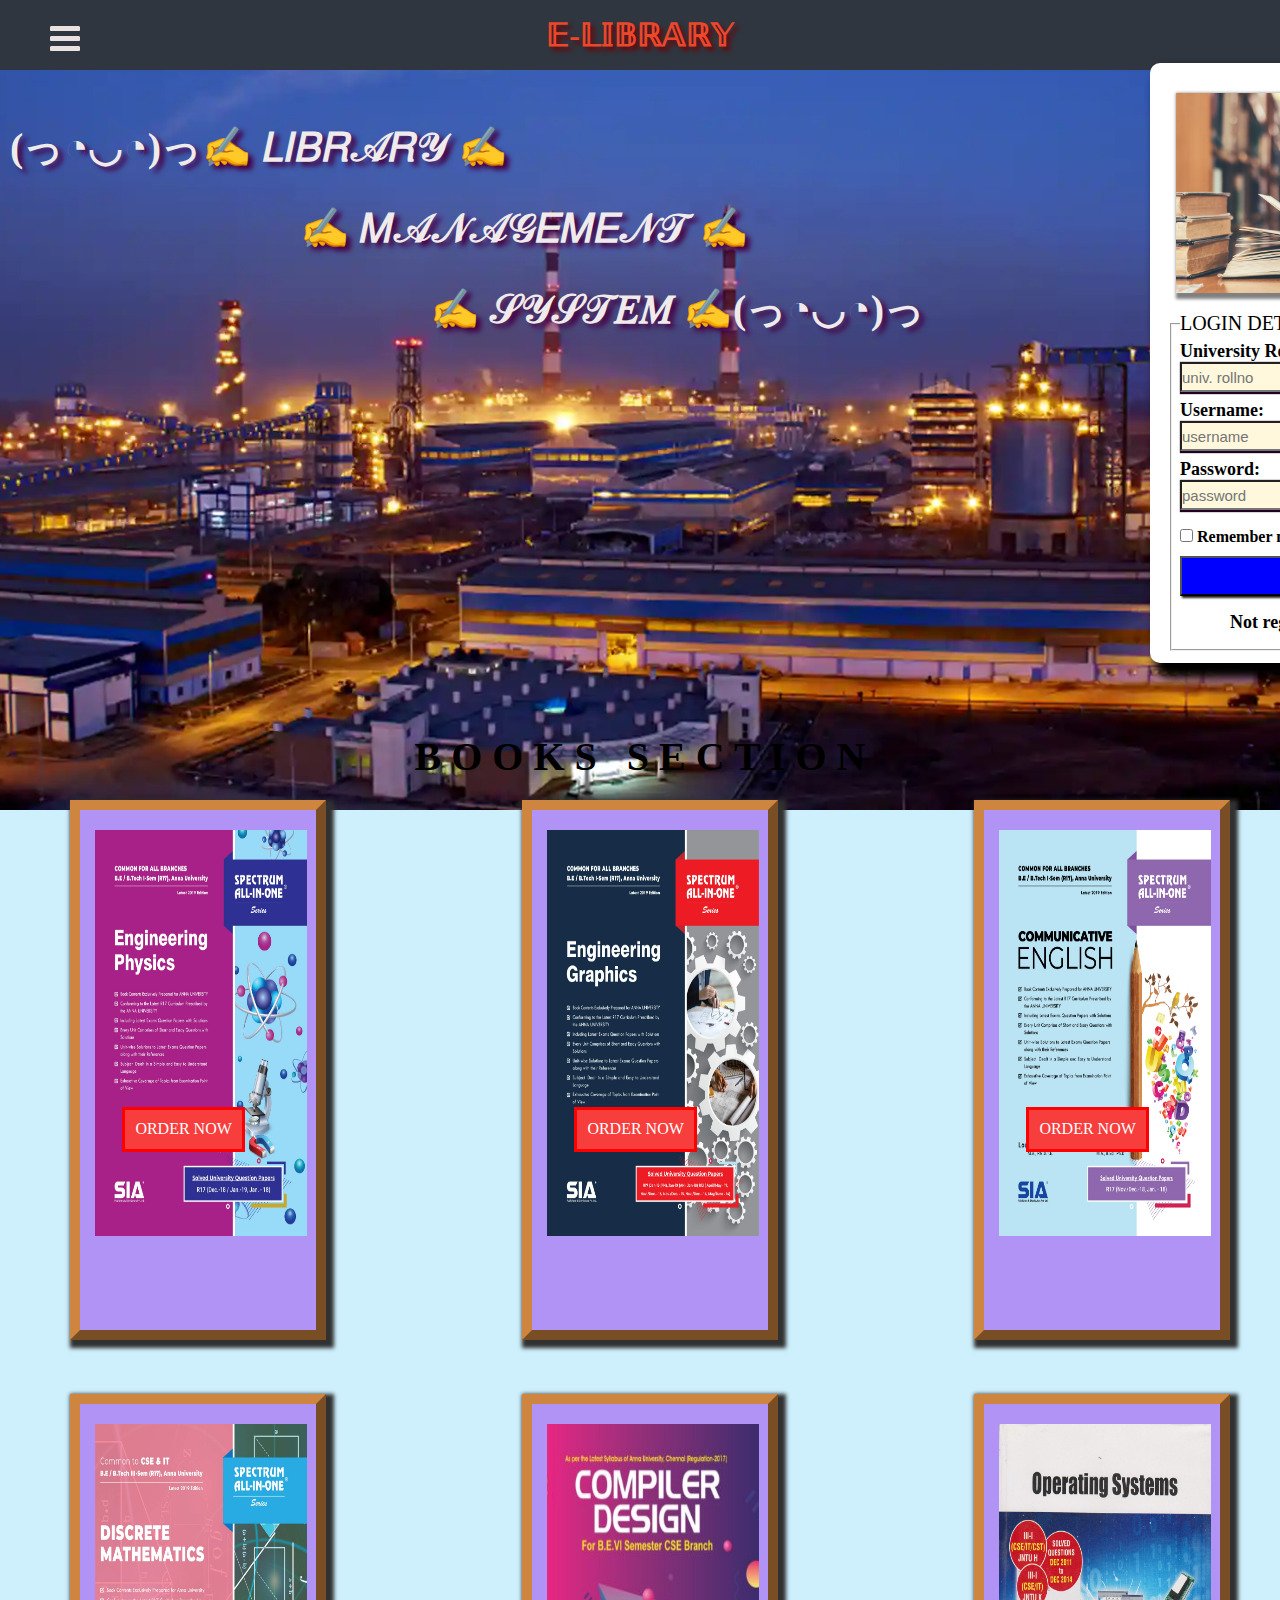
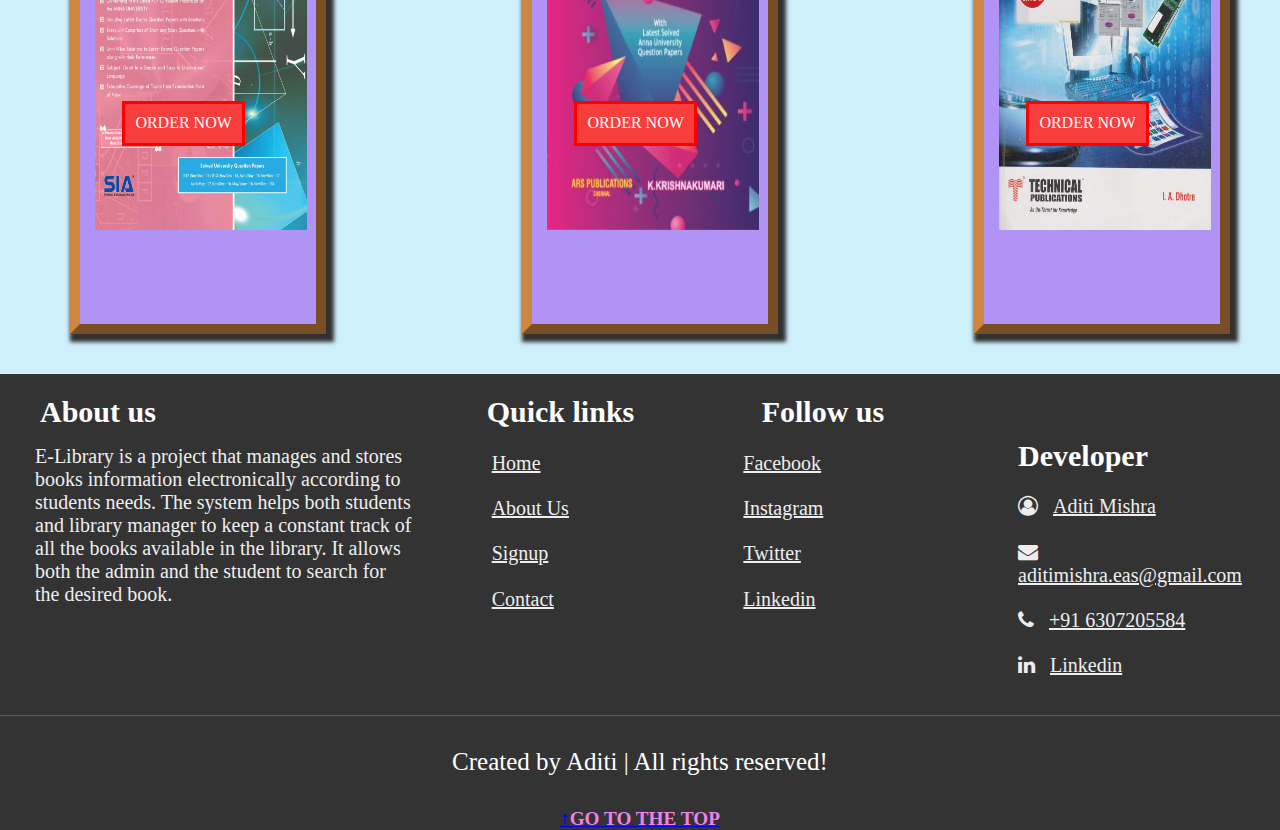
<file: index.html>
<!DOCTYPE html>
<html lang="en">

<head>
    <meta charset="UTF-8">
    <meta http-equiv="X-UA-Compatible" content="IE=edge">
    <meta name="viewport" content="width=device-width, initial-scale=1.0">
    <title>Information Center</title>
    <link rel="stylesheet" href="style.css">
    <link rel="stylesheet" href="https://cdnjs.cloudflare.com/ajax/libs/font-awesome/4.7.0/css/font-awesome.css">
</head>

<body>
    <a id="top"></a>
    <div class="header">
        <h1 style="color:rgb(236, 71, 42);text-shadow:4px 4px 4px rgb(105, 6, 6);">𝔼-𝕃𝕀𝔹ℝ𝔸ℝ𝕐</h1>
    </div>

    <input type="checkbox" name="" id="chk" />
    <label for="chk" class="show-btn">
                    <i class="fa fa-bars" style="color:rgb(235, 225, 225)"></i>
                </label>
    <label for="chk" class="hide-btn">
                    <i class="fa fa-times" style="color:red"></i>
                </label>
    <div class="sidebar">
        <ul>
            <li><a href="#">HOME</a></li><br><br>
            <li><a href="./about.html">ABOUT</a></li><br><br>
            <li><a href="./newuser.html">SIGN UP</a></li><br><br>
            <li><a href="table1.php">USER DETAIL</a></li><br><br>
            <li><a href="./contact.html">CONTACT</a></li><br><br>
        </ul>
    </div>

    <h1 style="text-align: justify;color:rgb(241, 234, 234);font-size:40px;margin-top:50px;margin-left:10px;text-shadow: 5px 4px 5px rgb(68, 2, 68);">(っ◔◡◔)っ✍️ 𝐿𝐼𝐵𝑅𝒜𝑅𝒴 ✍️</h1>
    <h1 style="text-align: justify;color: rgb(241, 234, 234);font-size:40px;margin-top:30px;margin-left:300px;text-shadow: 5px 4px 5px rgb(68, 2, 68);">✍️ 𝑀𝒜𝒩𝒜𝒢𝐸𝑀𝐸𝒩𝒯 ✍️</h1>
    <h1 style="text-align: justify;color: rgb(241, 234, 234);font-size:40px;margin-top:30px;margin-left:430px;text-shadow: 5px 4px 5px rgb(68, 2, 68);">✍️ 𝒮𝒴𝒮𝒯𝐸𝑀 ✍️(っ◔◡◔)っ</h1>
    <br><br>


    <div class="login">
        <img src="./asset/loginbook.jpg" />
        <br>
        <form action="insert.php" method="POST">
            <fieldset style="padding: 8px;margin-top:-25px">

                <legend style="font-size:20px;color:black; ">LOGIN DETAILS</legend>
                <br>
                <b><p style="font-size:18px;color:black;margin-top:-20px;font-family:Cambria, Cochin, Georgia, Times, 'Times New Roman', serif">University Roll no: <br><input type="number" name="roll" id="rn" placeholder="univ. rollno" autocomplete="off"></p>
                    <br></b>
                <b> <p style="font-size:18px;color:black ;margin-top:-10px;font-family:Cambria, Cochin, Georgia, Times, 'Times New Roman', serif">Username: <br><input type="text" name="Uname" id="un" placeholder="username"  autocomplete="off"/></p>
                <br></b>
                <b><p style="font-size:18px;color:black;margin-top:-10px;font-family:Cambria, Cochin, Georgia, Times, 'Times New Roman', serif">Password: <br><input type="password" name="pass" id="pss" placeholder="password" autocomplete="off" /></p>
                <br></b>
                <input type="checkbox" name="rem" id="remem"><span style="font-weight:bold"> Remember me </span>
                <b><input type="submit" value="Submit" id="sub" name="register"><br></b>
                <p style="color:black;margin-top:16px;margin-left:50px ;margin-bottom:-10px;font-weight:bold;font-size:18px">Not registered? <u> <a href="./newuser.html" style="color:blue;text-decoration:none">Sign Up</a></u> </p> <br>

            </fieldset><br>

            <br>
        </form>

    </div>

    <pre style="font-size:40px;margin-top:70px;font-weight:bold;font-family:cursive;text-align:center">B O O K S   S E C T I O N</pre>

    <div class="card1">
        <img src="./asset/book1.jpg" width="90%" height="78%" style="margin-left:15px;margin-top:20px">
        <a href="https://www.amazon.in/Engineering-Physics-Branches-I-Semester-University/dp/B07V83TL4C" style="border:3px solid red;padding:10px;margin-left:-185px;background-color: rgb(248, 61, 61);height:45px;margin-top:126%;text-decoration:none;color:white">ORDER NOW</a>
    </div>
    <div class="card2">
        <img src="./asset/book2.jpg" width="90%" height="78%" style="margin-left:15px;margin-top:20px">
        <a href="https://www.amazon.in/Engineering-Graphics-Branches-I-Semester-University/dp/B07V4M88S7" style="border:3px solid red;padding:10px;margin-left:-185px;background-color: rgb(248, 61, 61);height:45px;margin-top:126%;text-decoration:none;color:white">ORDER NOW</a>
    </div>
    <div class="card3">
        <img src="./asset/book3.jpg" width="90%" height="78%" style="margin-left:15px;margin-top:20px">
        <a href="https://www.amazon.in/Communicative-English-Branches-I-Semester-University/dp/B07V3MN1S6" style="border:3px solid red;padding:10px;margin-left:-185px;background-color: rgb(248, 61, 61);height:45px;margin-top:126%;text-decoration:none;color:white">ORDER NOW</a>
    </div>
    <br><br><br><br>
    <div class="card4">
        <img src="./asset/book5.jpg" width="90%" height="78%" style="margin-left:15px;margin-top:20px">
        <a href="https://www.amazon.in/Mathematics-III-Semester-University-Engineering-Information/dp/B07TTCL3KY" style="border:3px solid red;padding:10px;margin-left:-185px;background-color: rgb(248, 61, 61);height:45px;margin-top:126%;text-decoration:none;color:white">ORDER NOW</a>
    </div>
    <div class="card5">
        <img src="./asset/book7.jpg" width="90%" height="78%" style="margin-left:15px;margin-top:20px">
        <a href="https://arspublications.com/product/compiler-design/" style="border:3px solid red;padding:10px;margin-left:-185px;background-color: rgb(248, 61, 61);height:45px;margin-top:126%;text-decoration:none;color:white">ORDER NOW</a>
    </div>
    <div class="card6">
        <img src="./asset/book8.jpg" width="90%" height="78%" style="margin-left:15px;margin-top:20px">
        <a href="https://www.goodreads.com/book/show/41724689-operating-system-iii-yera-b-tech-semester-i-cse-it-cst-jntu-hyderabad" style="border:3px solid red;padding:10px;margin-left:-185px;background-color: rgb(248, 61, 61);height:45px;margin-top:126%;text-decoration:none;color:white">ORDER NOW</a>
    </div>



    <section class="footer">

        <div class="box-container">

            <div class="box">
                <h3>About us</h3>
                <p>E-Library is a project that manages and stores books information electronically according to students needs. The system helps both students and library manager to keep a constant track of all the books available in the library. It allows
                    both the admin and the student to search for the desired book.</p>
            </div>

            <div class="box">
                <h3 style="margin-left:50px">Quick links</h3>
                <a href="#home" style="margin-left:55px">Home</a>
                <a href="./about.html" style="margin-left:55px">About Us</a>
                <a href="./newuser.html" style="margin-left:55px">Signup</a>
                <a href="./contact.html" style="margin-left:55px">Contact</a>

            </div>
            <div class="box">
                <h3 style="margin-left:-25%">Follow us</h3>
                <a href="#" style="margin-left:-120px">Facebook</a>
                <a href="#" style="margin-left:-120px">Instagram</a>
                <a href="#" style="margin-left:-120px">Twitter</a>
                <a href="#" style="margin-left:-120px">Linkedin</a>
            </div>

            <div class="box">
                <h3 style="margin-left:80%;margin-top:-17%">Developer</h3>
                <a href="#" style="margin-left:80%"><i class="fa fa-user-circle-o" aria-hidden="true"></i>Aditi Mishra</a>
                <a href="#" style="margin-left:80%"><i class="fa fa-envelope" aria-hidden="true"></i>aditimishra.eas@gmail.com</a>
                <a href="#" style="margin-left:80%"><i class="fa fa-phone" aria-hidden="true"></i>+91 6307205584</a>
                <a href="https://www.linkedin.com/in/aditi-mishra-884a721b7/" style="margin-left:80%"><i class="fa fa-linkedin"></i>Linkedin</a>
            </div>

        </div>

        <h1 class="credit" style="font-size:25px;font-family:cursive"> Created by <span> Aditi </span> | All rights reserved! </h1>
        <p style="text-align: center;color:white">
            <a href=#top><strong><big> &uparrow;<span style=color:violet>GO TO THE TOP</span></big></strong></a>
        </p>
    </section>



    </footer>
</body>

</html>
</file>
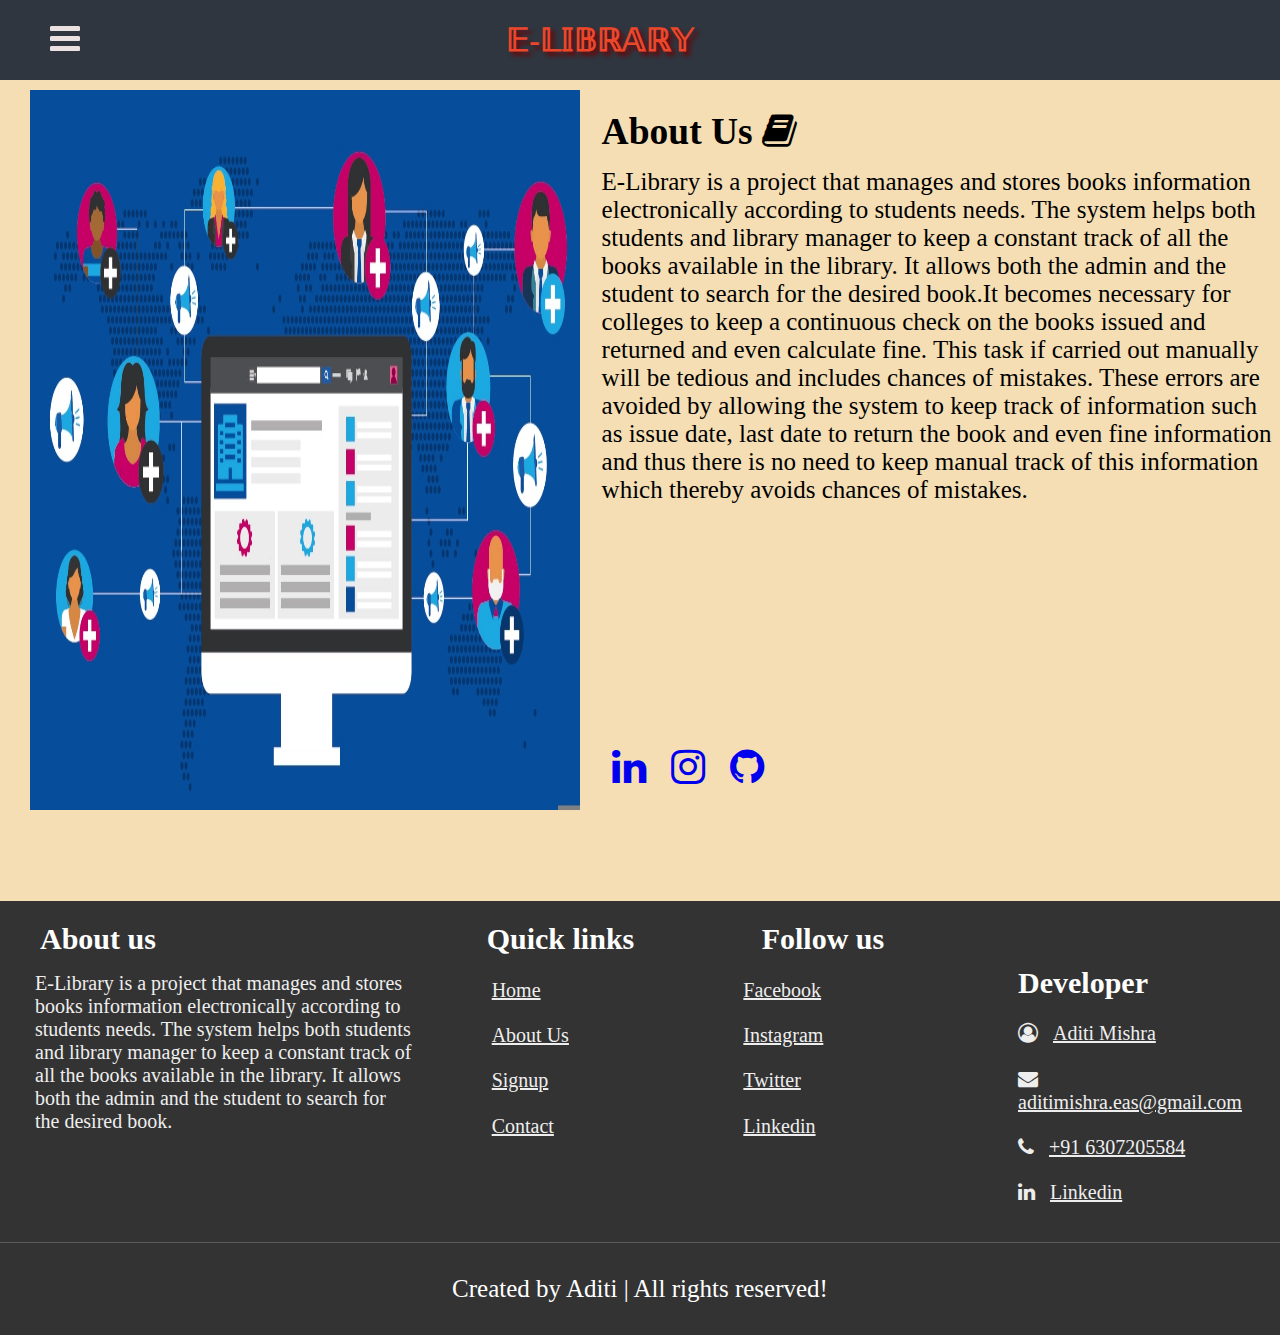
<file: about.html>
<!DOCTYPE html>
<html lang="en">

<head>
    <meta charset="UTF-8">
    <meta http-equiv="X-UA-Compatible" content="IE=edge">
    <meta name="viewport" content="width=device-width, initial-scale=1.0">
    <title>About Us</title>
    <link rel="stylesheet" href="https://cdnjs.cloudflare.com/ajax/libs/font-awesome/4.7.0/css/font-awesome.css">

</head>
<style>
    * {
        margin: 0;
        padding: 0;
        box-sizing: border-box;
    }
    
    body {
        background-color: wheat;
    }
    
    .header {
        width: 100%;
        height: 80px;
        background-color: #2f3640;
        display: flex;
        justify-content: center;
        align-items: center;
        color: white;
    }
    
    .left {
        margin-left: 47%;
        font-size: 25px;
        font-family: cursive;
        margin-top: 30px;
        float: right;
        margin-bottom: -30px;
    }
    
    .right img {
        width: 43%;
        height: 80vh;
        margin-left: 30px;
        margin-top: -30%;
    }
    
    .social {
        color: #d81b1b;
        font-size: 40px;
        padding: 10px;
        margin-left: 47%;
        margin-top: -80px;
    }
    
    .social:hover {
        color: #3d3d3d;
    }
    
    .sidebar {
        width: 17%;
        height: 100%;
        position: fixed;
        top: 68px;
        background-color: #353b48;
        left: -100%;
        transition: 0.6s;
        padding: 30px;
    }
    
    .sidebar ul {
        list-style: none;
        margin-left: -20px;
    }
    
    .sidebar ul li {
        border-bottom: 2px solid rgba(255, 255, 255, 0.1);
        margin-bottom: -10px;
    }
    
    .sidebar ul li a {
        display: block;
        text-decoration: none;
        color: white;
        font-size: 18px;
        padding: 15px 25px;
        transition: 0.4s;
    }
    
    a i {
        margin-right: 15px;
    }
    
    .sidebar ul li a:hover {
        border-left: 10px solid white;
        background-color: goldenrod;
    }
    
    .show-btn,
    .hide-btn {
        font-size: 35px;
        color: white;
        position: fixed;
        top: 20px;
        left: 50px;
    }
    
    .hide-btn {
        opacity: 0;
    }
    
    #chk {
        position: absolute;
        visibility: hidden;
    }
    
    #chk:checked~.sidebar {
        left: 0;
    }
    
    #chk:checked~.show-btn {
        opacity: 0;
    }
    
    #chk:checked~.hide-btn {
        opacity: 1;
    }
    
    #chk:checked~body {
        width: 81%;
        transition: 0.9s;
    }
    
    @media (max-width:768px) {
        .sidebar {
            width: 100%;
            text-align: center;
        }
        .header h1 {
            display: none;
        }
    }
    
    .footer {
        background: #333;
        margin-top: 100px;
    }
    
    .footer .box-container {
        display: flex;
        flex-wrap: wrap;
    }
    
    .footer .box-container .box {
        padding: 10px;
        flex: 1 1 25rem;
    }
    
    .footer .box-container .box h3 {
        font-size: 30px;
        padding: .7rem 0;
        color: #fff;
        margin-left: 30px;
        font-family: cursive;
    }
    
    .footer .box-container .box p {
        font-size: 20px;
        padding: 5px;
        color: #eee;
        margin-left: 20px;
    }
    
    .footer .box-container .box a {
        display: block;
        font-size: 20px;
        padding: .7rem 0;
        color: #eee;
    }
    
    .footer .box-container .box a:hover {
        color: var(--orange);
        text-decoration: underline;
    }
    
    .footer .credit {
        text-align: center;
        padding: 2rem 1rem;
        margin-top: 1rem;
        font-size: 2rem;
        font-weight: normal;
        color: #fff;
        border-top: .1rem solid rgba(255, 255, 255, .2);
    }
    
    .footer .credit span {
        color: var(--orange);
    }
    /* media queries  */
    
    @media (max-width:1200px) {
        html {
            font-size: 55%;
        }
    }
    
    @media (max-width:991px) {
        section {
            padding: 2rem;
        }
    }
    
    @media (max-width:768px) {
        #menu-bar {
            display: initial;
        }
    }
    
    @media (max-width:450px) {
        html {
            font-size: 50%;
        }
        .heading span {
            font-size: 2.5rem;
        }
    }
</style>

<body>
    <div class="header">
        <h1 style="color:rgb(236, 71, 42);text-shadow:4px 4px 4px rgb(105, 6, 6);margin-left:-80px">𝔼-𝕃𝕀𝔹ℝ𝔸ℝ𝕐</h1>
    </div>

    <input type="checkbox" name="" id="chk" />
    <label for="chk" class="show-btn">
                    <i class="fa fa-bars" style="color:rgb(235, 225, 225)"></i>
                </label>
    <label for="chk" class="hide-btn">
                    <i class="fa fa-times" style="color:red"></i>
                </label>
    <div class="sidebar">
        <ul>
            <li><a href="./index.html">HOME</a></li><br><br>
            <li><a href="./about.html">ABOUT</a></li><br><br>
            <li><a href="./newuser.html">SIGN UP</a></li><br><br>
            <li><a href="table1.php">USER DETAIL</a></li><br><br>
            <li><a href="./contact.html">CONTACT</a></li><br><br>
        </ul>
    </div>

    <!--Para-->
    <div class="sec">
        <div class="left">
            <h2 style="margin-bottom:15px">About Us <i class="fa fa-book" aria-hidden="true"></i></h2>
            <p>E-Library is a project that manages and stores books information electronically according to students needs. The system helps both students and library manager to keep a constant track of all the books available in the library. It allows both
                the admin and the student to search for the desired book.It becomes necessary for colleges to keep a continuous check on the books issued and returned and even calculate fine. This task if carried out manually will be tedious and includes
                chances of mistakes. These errors are avoided by allowing the system to keep track of information such as issue date, last date to return the book and even fine information and thus there is no need to keep manual track of this information
                which thereby avoids chances of mistakes.

            </p>
        </div>
        <div class="right">
            <img src="./asset/1.jpg" alt="">
        </div>
        <div class="social">
            <a href="https://www.linkedin.com/in/aditi-mishra-884a721b7/"><i class="fa fa-linkedin"></i></a>
            <a href="https://www.instagram.com/"><i class="fa fa-instagram"></i></a>
            <a href="https://github.com/aditi0206/Information-center"><i class="fa fa-github"></i></a>
        </div>
    </div>
    <section class="footer">

        <div class="box-container">

            <div class="box">
                <h3>About us</h3>
                <p>E-Library is a project that manages and stores books information electronically according to students needs. The system helps both students and library manager to keep a constant track of all the books available in the library. It allows
                    both the admin and the student to search for the desired book.</p>
            </div>

            <div class="box">
                <h3 style="margin-left:50px">Quick links</h3>
                <a href="#home" style="margin-left:55px">Home</a>
                <a href="./about.html" style="margin-left:55px">About Us</a>
                <a href="./newuser.html" style="margin-left:55px">Signup</a>
                <a href="./contact.html" style="margin-left:55px">Contact</a>

            </div>
            <div class="box">
                <h3 style="margin-left:-25%">Follow us</h3>
                <a href="#" style="margin-left:-120px">Facebook</a>
                <a href="#" style="margin-left:-120px">Instagram</a>
                <a href="#" style="margin-left:-120px">Twitter</a>
                <a href="#" style="margin-left:-120px">Linkedin</a>
            </div>

            <div class="box">
                <h3 style="margin-left:80%;margin-top:-17%">Developer</h3>
                <a href="#" style="margin-left:80%"><i class="fa fa-user-circle-o" aria-hidden="true"></i>Aditi Mishra</a>
                <a href="#" style="margin-left:80%"><i class="fa fa-envelope" aria-hidden="true"></i>aditimishra.eas@gmail.com</a>
                <a href="#" style="margin-left:80%"><i class="fa fa-phone" aria-hidden="true"></i>+91 6307205584</a>
                <a href="https://www.linkedin.com/in/aditi-mishra-884a721b7/" style="margin-left:80%"><i class="fa fa-linkedin"></i>Linkedin</a>
            </div>

        </div>

        <h1 class="credit" style="font-size:25px;font-family:cursive"> Created by <span> Aditi </span> | All rights reserved! </h1>

    </section>


    </footer>


</body>

</html>
</file>
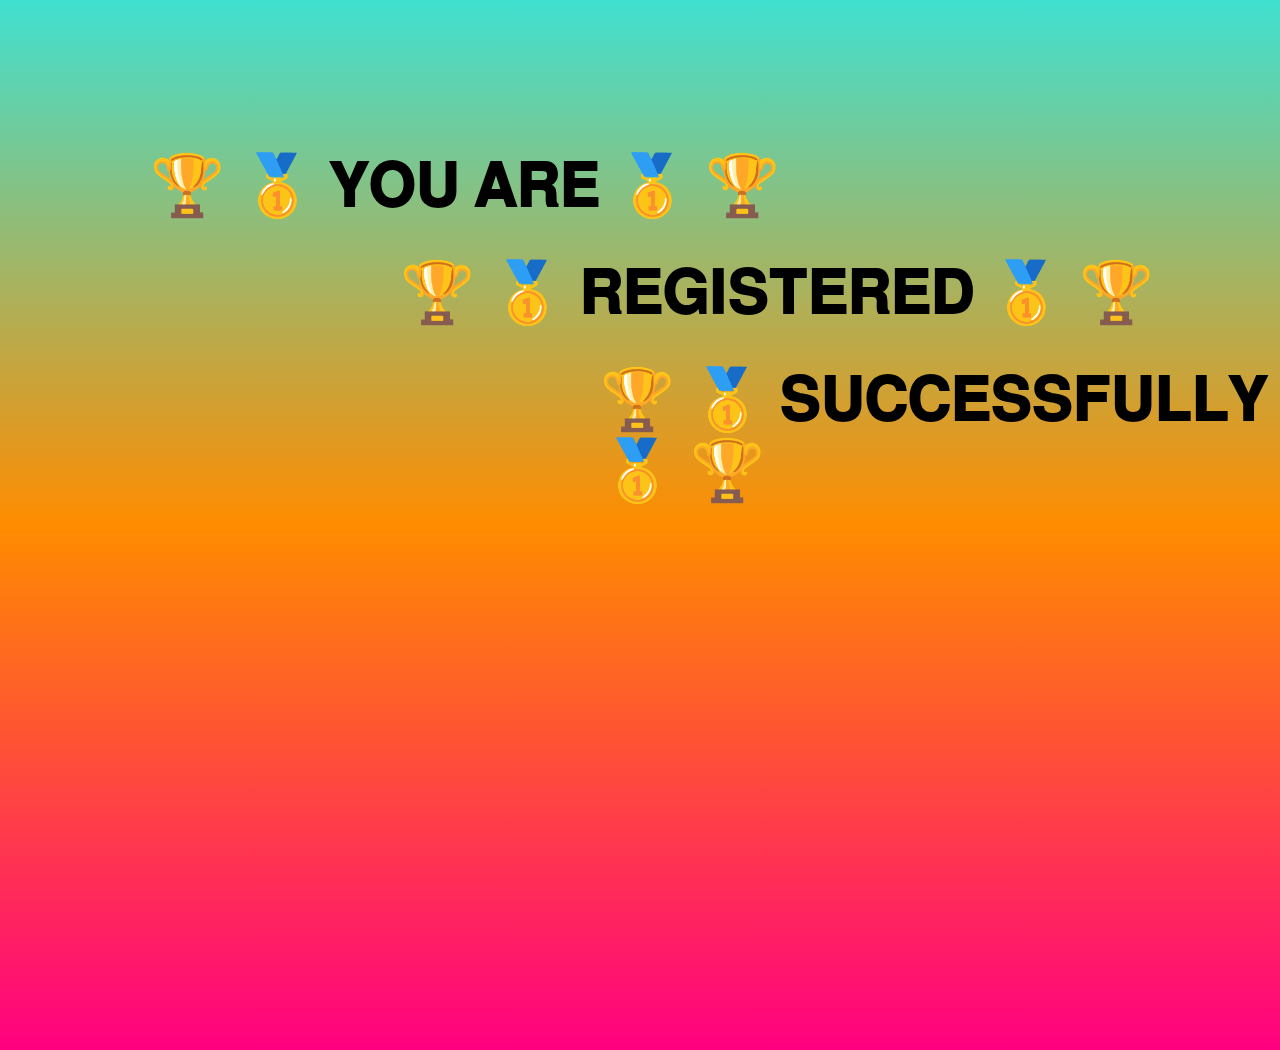
<file: afternewuser.html>
<!DOCTYPE html>
<html lang="en">

<head>
    <meta charset="UTF-8">
    <meta http-equiv="X-UA-Compatible" content="IE=edge">
    <meta name="viewport" content="width=device-width, initial-scale=1.0">
    <title>Document</title>
    <style>
        * {
            padding: 0;
            margin: 0;
            box-sizing: border-box;
        }
        
        body {
            background: linear-gradient(#40E0D0, #FF8C00, #FF0080);
            background-position: center;
            background-repeat: no-repeat;
            background-size: cover;
            width: 100%;
            height: 100vh;
        }
    </style>
</head>

<body>
    <h1 style="font-size:60px;margin-left:150px;margin-top:150px">🏆 🥇 𝐘𝐎𝐔 𝐀𝐑𝐄 🥇 🏆</h1><br><br>
    <h1 style=" font-size:60px;margin-left:400px">🏆 🥇 𝐑𝐄𝐆𝐈𝐒𝐓𝐄𝐑𝐄𝐃 🥇 🏆</h1><br><br>
    <h1 style=" font-size:60px;margin-left:600px">🏆 🥇 𝐒𝐔𝐂𝐂𝐄𝐒𝐒𝐅𝐔𝐋𝐋𝐘 🥇 🏆</h1>
</body>

</html>
</file>
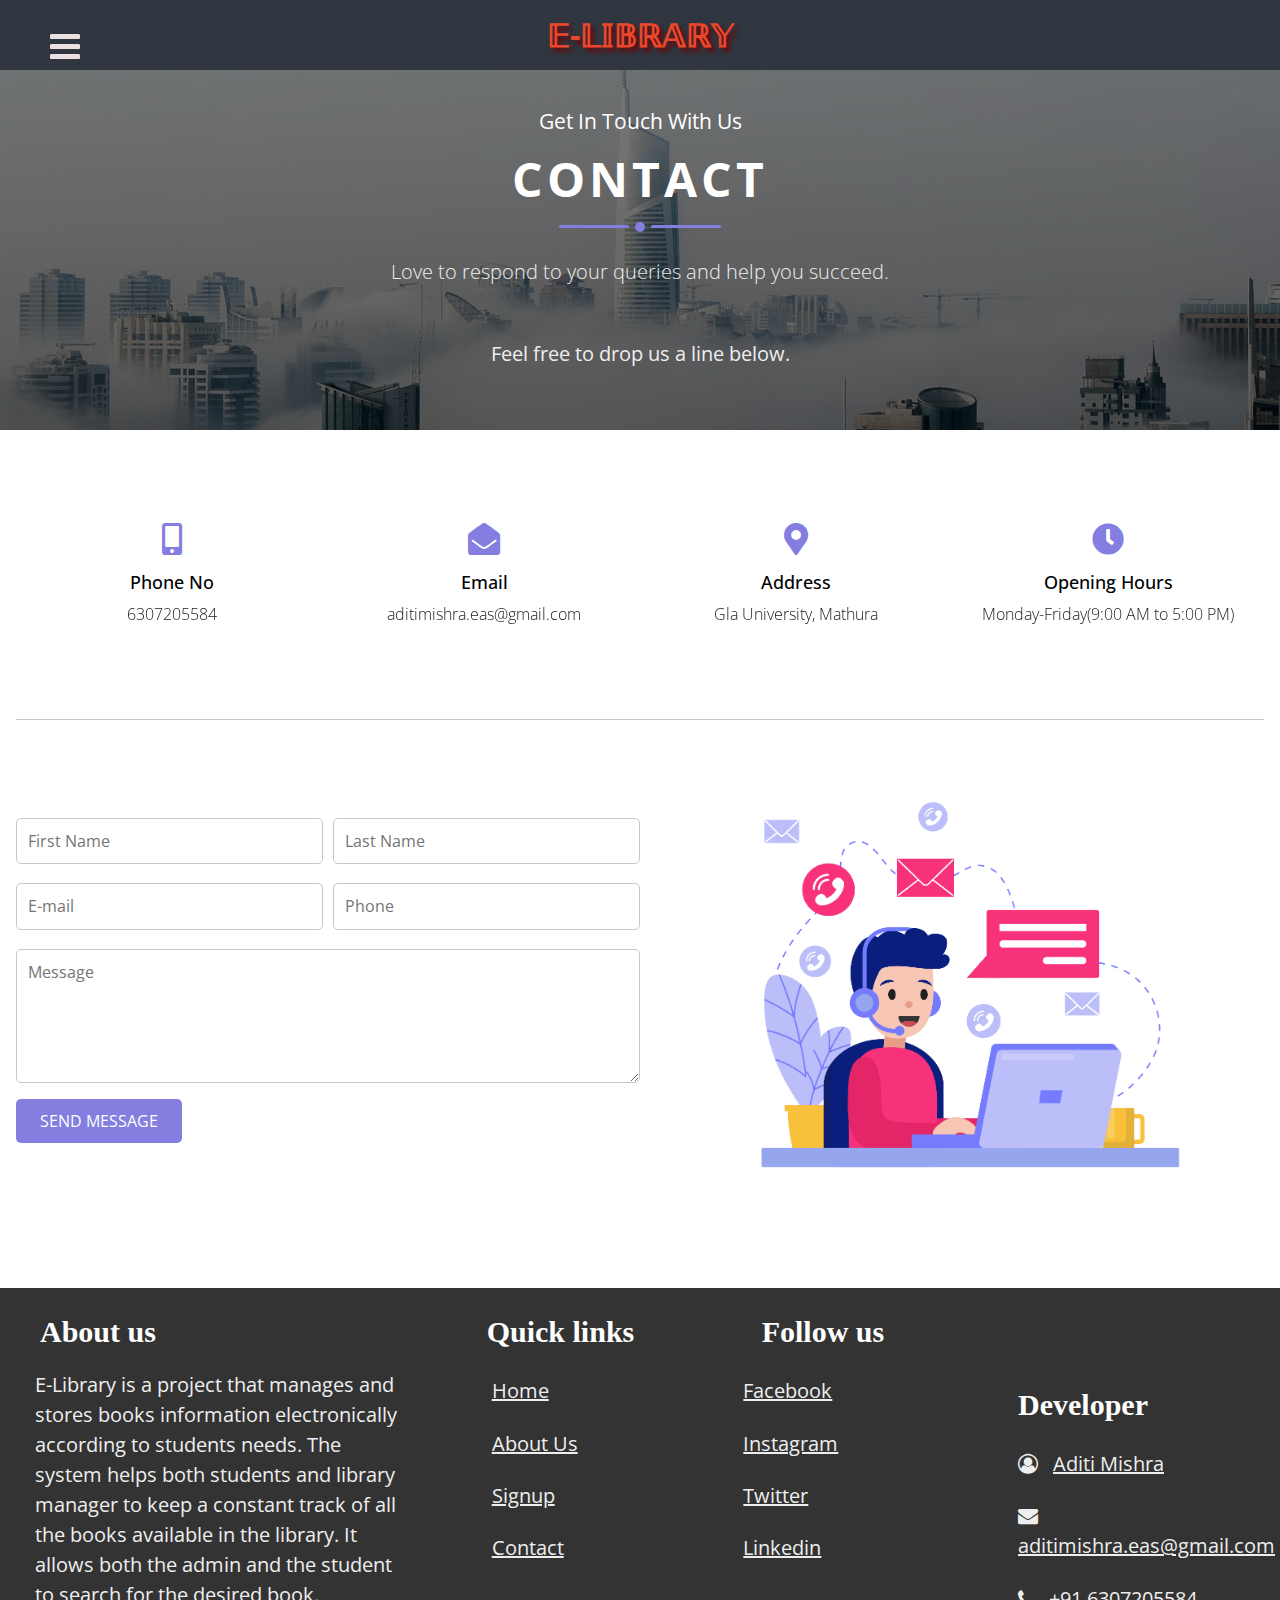
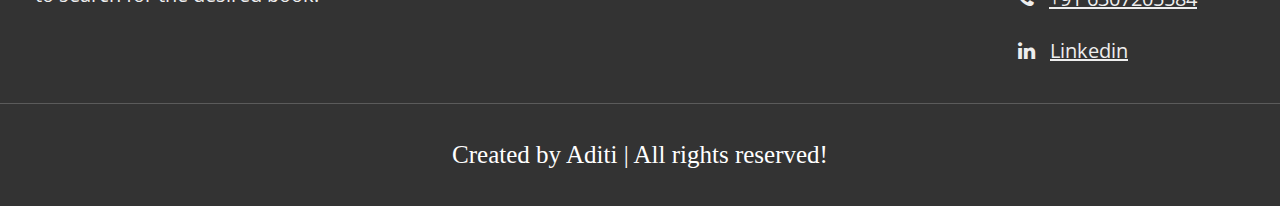
<file: contact.html>
<!DOCTYPE html>
<html lang="en">

<head>
    <meta charset="UTF-8">
    <meta http-equiv="X-UA-Compatible" content="IE=edge">
    <meta name="viewport" content="width=device-width, initial-scale=1.0">
    <link rel="stylesheet" href="https://pro.fontawesome.com/releases/v5.10.0/css/all.css" />


    <link rel="stylesheet" href="https://cdnjs.cloudflare.com/ajax/libs/font-awesome/4.7.0/css/font-awesome.css">
    <title>Contact Us</title>
    <style>
        @import url('https://fonts.googleapis.com/css2?family=Open+Sans:wght@300;400;600;700;800&display=swap');
        * {
            box-sizing: border-box;
            padding: 0;
            margin: 0;
        }
        
        body {
            font-family: 'Open Sans', sans-serif;
            line-height: 1.5;
        }
        
        .contact-bg {
            height: 40vh;
            background: linear-gradient(rgba(0, 0, 0, 0.5), rgba(0, 0, 0, 0.8)), url('./asset/contact-bg.jpg');
            background-position: 50% 100%;
            background-repeat: no-repeat;
            background-attachment: fixed;
            text-align: center;
            color: #fff;
            display: flex;
            flex-direction: column;
            justify-content: center;
            align-items: center;
        }
        
        .contact-bg h3 {
            font-size: 1.3rem;
            font-weight: 400;
        }
        
        .contact-bg h2 {
            font-size: 3rem;
            text-transform: uppercase;
            padding: 0.4rem 0;
            letter-spacing: 4px;
        }
        
        .line div {
            margin: 0 0.2rem;
        }
        
        .line div:nth-child(1),
        .line div:nth-child(3) {
            height: 3px;
            width: 70px;
            background: #847ee0;
            border-radius: 5px;
        }
        
        .line {
            display: flex;
            align-items: center;
        }
        
        .line div:nth-child(2) {
            width: 10px;
            height: 10px;
            background: #847ee0;
            border-radius: 50%;
        }
        
        .text {
            font-weight: 300;
            opacity: 0.9;
        }
        
        .contact-bg .text {
            margin: 1.6rem 0;
            font-size: 20px;
        }
        
        .contact-body {
            max-width: 1320px;
            margin: 0 auto;
            padding: 0 1rem;
        }
        
        .contact-info {
            margin: 2rem 0;
            text-align: center;
            padding: 2rem 0;
        }
        
        .contact-info span {
            display: block;
        }
        
        .contact-info div {
            margin: 0.8rem 0;
            padding: 1rem;
        }
        
        .contact-info span .fas {
            font-size: 2rem;
            padding-bottom: 0.9rem;
            color: #847ee0;
        }
        
        .contact-info span .fas:hover {
            color: #f7327a;
        }
        
        .contact-info div span:nth-child(2) {
            font-weight: 500;
            font-size: 1.1rem;
        }
        
        .contact-info .text {
            padding-top: 0.4rem;
        }
        
        .contact-form {
            padding: 2rem 0;
            border-top: 1px solid #c7c7c7;
        }
        
        .contact-form form {
            padding-bottom: 1rem;
        }
        
        .form-control {
            width: 100%;
            border: 1.5px solid #c7c7c7;
            border-radius: 5px;
            padding: 0.7rem;
            margin: 0.6rem 0;
            font-family: 'Open Sans', sans-serif;
            font-size: 1rem;
            outline: 0;
        }
        
        .form-control:focus {
            box-shadow: 0 0 6px -3px rgba(48, 48, 48, 1);
        }
        
        .contact-form form div {
            display: grid;
            grid-template-columns: repeat(2, 1fr);
            column-gap: 0.6rem;
        }
        
        .send-btn {
            font-family: 'Open Sans', sans-serif;
            font-size: 1rem;
            text-transform: uppercase;
            color: #fff;
            background: #847ee0;
            border: none;
            border-radius: 5px;
            padding: 0.7rem 1.5rem;
            cursor: pointer;
            transition: all 0.4s ease;
        }
        
        .send-btn:hover {
            background-color: #f7327a;
        }
        
        .send-btn:hover {
            opacity: 0.8;
        }
        
        .contact-form>div img {
            width: 85%;
        }
        
        .contact-form>div {
            margin: 0 auto;
            text-align: center;
        }
        
        .contact-footer {
            padding: 2rem 0;
            background: #000;
        }
        
        .contact-footer h3 {
            font-size: 1.3rem;
            color: #fff;
            margin-bottom: 1rem;
            text-align: center;
        }
        
        .social-links {
            display: flex;
            justify-content: center;
        }
        
        .social-links a {
            text-decoration: none;
            width: 40px;
            height: 40px;
            color: #fff;
            border: 2px solid #fff;
            border-radius: 50%;
            display: flex;
            justify-content: center;
            align-items: center;
            margin: 0.4rem;
            transition: all 0.4s ease;
        }
        
        .social-links a:hover {
            color: #f7327a;
            border-color: #f7327a;
        }
        
        @media screen and (min-width: 768px) {
            .contact-bg .text {
                width: 70%;
                margin-left: auto;
                margin-right: auto;
            }
            .contact-info {
                display: grid;
                grid-template-columns: repeat(2, 1fr);
            }
        }
        
        @media screen and (min-width: 992px) {
            .contact-bg .text {
                width: 50%;
            }
            .contact-form {
                display: grid;
                grid-template-columns: repeat(2, 1fr);
                align-items: center;
            }
        }
        
        @media screen and (min-width: 1200px) {
            .contact-info {
                grid-template-columns: repeat(4, 1fr);
            }
        }
        
        .header {
            overflow: hidden;
            padding: 15px 10px;
            background: rgb(71, 69, 69);
        }
        /* Style the header links */
        
        .header a {
            float: left;
            color: white;
            text-align: center;
            padding: 12px;
            text-decoration: none;
            font-size: 20px;
            line-height: 25px;
            border-radius: 4px;
            font-family: Cambria, Cochin, Georgia, Times, 'Times New Roman', serif;
            border: 8px solid grey;
            border-style: groove;
        }
        /* Style the logo link (notice that we set the same value of line-height and font-size to prevent the header to increase when the font gets bigger */
        
        .header i {
            margin-right: 4px;
        }
        /* Change the background color on mouse-over */
        
        .header a:hover {
            background-color: rgb(190, 43, 68);
        }
        
        .logo {
            font-size: 2.5rem;
            font-weight: bolder;
            color: #fff;
            text-transform: uppercase;
        }
        
        .logo span {
            color: rgb(255, 94, 0);
        }
        /* Style the active/current link*/
        
        .header .log {
            color: white;
            font-size: 20px;
            background-color: rgb(223, 19, 53);
            font-family: Cambria, Cochin, Georgia, Times, 'Times New Roman', serif;
            padding: 10px;
            border-radius: 5px;
            border: 8px solid grey;
            border-style: outset;
        }
        
        .header .log:hover {
            background-color: rgb(223, 46, 15);
        }
        /* Float the link section to the right */
        
        .header-right {
            float: right;
        }
        /* Add media queries for responsiveness - when the screen is 500px wide or less, stack the links on top of each other */
        
        @media screen and (max-width: 500px) {
            .header a {
                float: none;
                display: block;
                text-align: left;
            }
            .header-right {
                float: none;
            }
        }
        
        .header {
            width: 100%;
            height: 70px;
            background-color: #2f3640;
            display: flex;
            justify-content: center;
            align-items: center;
            color: white;
        }
        
        .sidebar {
            width: 19%;
            height: 100%;
            position: fixed;
            top: 70px;
            background-color: #353b48;
            left: -100%;
            transition: 0.6s;
            padding: 30px;
        }
        
        .sidebar ul {
            list-style: none;
        }
        
        .sidebar ul li {
            border-bottom: 2px solid rgba(255, 255, 255, 0.1);
            margin-bottom: -20px;
            margin-left: -10px;
        }
        
        .sidebar ul li a {
            display: block;
            text-decoration: none;
            color: white;
            font-size: 18px;
            padding: 15px 25px;
            transition: 0.4s;
        }
        
        a i {
            margin-right: 15px;
        }
        
        .sidebar ul li a:hover {
            border-left: 10px solid white;
            background-color: goldenrod;
        }
        
        .show-btn,
        .hide-btn {
            font-size: 35px;
            color: white;
            position: fixed;
            top: 20px;
            left: 50px;
        }
        
        .hide-btn {
            opacity: 0;
        }
        
        #chk {
            position: absolute;
            visibility: hidden;
        }
        
        #chk:checked~.sidebar {
            left: 0;
        }
        
        #chk:checked~.show-btn {
            opacity: 0;
            position: fixed;
        }
        
        #chk:checked~.hide-btn {
            opacity: 1;
        }
        
        #chk:checked~body {
            width: 81%;
            transition: 0.9s;
        }
        
        @media (max-width:768px) {
            .sidebar {
                width: 100%;
                text-align: center;
            }
            .header h1 {
                display: none;
            }
        }
        
        .footer {
            background: #333;
            margin-top: 40px;
        }
        
        .footer .box-container {
            display: flex;
            flex-wrap: wrap;
        }
        
        .footer .box-container .box {
            padding: 10px;
            flex: 1 1 25rem;
        }
        
        .footer .box-container .box h3 {
            font-size: 30px;
            padding: .7rem 0;
            color: #fff;
            margin-left: 30px;
            font-family: cursive;
        }
        
        .footer .box-container .box p {
            font-size: 20px;
            padding: 5px;
            color: #eee;
            margin-left: 20px;
        }
        
        .footer .box-container .box a {
            display: block;
            font-size: 20px;
            padding: .7rem 0;
            color: #eee;
        }
        
        .footer .box-container .box a:hover {
            color: var(--orange);
            text-decoration: underline;
        }
        
        .footer .credit {
            text-align: center;
            padding: 2rem 1rem;
            margin-top: 1rem;
            font-size: 2rem;
            font-weight: normal;
            color: #fff;
            border-top: .1rem solid rgba(255, 255, 255, .2);
        }
        
        .footer .credit span {
            color: var(--orange);
        }
        /* media queries  */
        
        @media (max-width:1200px) {
            html {
                font-size: 55%;
            }
        }
        
        @media (max-width:991px) {
            section {
                padding: 2rem;
            }
        }
        
        @media (max-width:768px) {
            #menu-bar {
                display: initial;
            }
        }
        
        @media (max-width:450px) {
            html {
                font-size: 50%;
            }
            .heading span {
                font-size: 2.5rem;
            }
        }
    </style>
</head>

<body>
    <div class="header">
        <h1 style="color:rgb(236, 71, 42);text-shadow:4px 4px 4px rgb(105, 6, 6);">𝔼-𝕃𝕀𝔹ℝ𝔸ℝ𝕐</h1>
    </div>

    <input type="checkbox" name="" id="chk" />
    <label for="chk" class="show-btn">
                    <i class="fa fa-bars" style="color:rgb(235, 225, 225)"></i>
                </label>
    <label for="chk" class="hide-btn">
                    <i class="fa fa-times" style="color:red"></i>
                </label>
    <div class="sidebar">
        <ul>
            <li><a href="./index.html">HOME</a></li><br><br>
            <li><a href="./about.html">ABOUT</a></li><br><br>
            <li><a href="./newuser.html">SIGN UP</a></li><br><br>
            <li><a href="table1.php">USER DETAIL</a></li><br><br>
            <li><a href="./contact.html">CONTACT</a></li><br><br>
        </ul>
    </div>



    <section class="contact-section">
        <div class="contact-bg">
            <h3>Get In Touch With Us</h3>
            <h2>Contact</h2>
            <div class="line">
                <div></div>
                <div></div>
                <div></div>
            </div>
            <p class="text">Love to respond to your queries and help you succeed. </p>
            <h3 class="text">Feel free to drop us a line below.</h3>
        </div>
        <div class="contact-body">
            <div class="contact-info">
                <div>
                    <span><i class="fas fa-mobile-alt"></i></span>
                    <span>Phone No</span>
                    <span class="text">6307205584</span>
                </div>
                <div>
                    <span><i class="fas fa-envelope-open"></i></span>
                    <span>Email</span>
                    <span class="text">aditimishra.eas@gmail.com</span>
                </div>
                <div>
                    <span><i class="fas fa-map-marker-alt"></i></span>
                    <span>Address</span>
                    <span class="text">Gla University, Mathura</span>
                </div>
                <div>
                    <span><i class="fas fa-clock"></i></span>
                    <span>Opening Hours</span>
                    <span class="text">Monday-Friday(9:00 AM to 5:00 PM)</span>
                </div>
            </div>

            <div class="contact-form">
                <form>
                    <div>
                        <input type="text" class="form-control" placeholder="First Name">
                        <input type="text" class="form-control" placeholder="Last Name">
                    </div>
                    <div>
                        <input type="text" class="form-control" placeholder="E-mail">
                        <input type="text" class="form-control" placeholder="Phone">
                    </div>
                    <textarea rows="5" placeholder="Message" class="form-control"></textarea>
                    <input type="submit" class="send-btn" value="send message">
                </form>

                <div>
                    <img src="./asset/contact-png.png" alt="">
                </div>
            </div>
        </div>


        <section class="footer">

            <div class="box-container">

                <div class="box">
                    <h3>About us</h3>
                    <p>E-Library is a project that manages and stores books information electronically according to students needs. The system helps both students and library manager to keep a constant track of all the books available in the library. It
                        allows both the admin and the student to search for the desired book.</p>
                </div>

                <div class="box">
                    <h3 style="margin-left:50px">Quick links</h3>
                    <a href="#home" style="margin-left:55px">Home</a>
                    <a href="./about.html" style="margin-left:55px">About Us</a>
                    <a href="./newuser.html" style="margin-left:55px">Signup</a>
                    <a href="./contact.html" style="margin-left:55px">Contact</a>

                </div>
                <div class="box">
                    <h3 style="margin-left:-25%">Follow us</h3>
                    <a href="#" style="margin-left:-120px">Facebook</a>
                    <a href="#" style="margin-left:-120px">Instagram</a>
                    <a href="#" style="margin-left:-120px">Twitter</a>
                    <a href="#" style="margin-left:-120px">Linkedin</a>
                </div>

                <div class="box">
                    <h3 style="margin-left:80%;margin-top:-21%">Developer</h3>
                    <a href="#" style="margin-left:80%"><i class="fa fa-user-circle-o" aria-hidden="true"></i>Aditi Mishra</a>
                    <a href="#" style="margin-left:80%"><i class="fa fa-envelope" aria-hidden="true"></i>aditimishra.eas@gmail.com</a>
                    <a href="#" style="margin-left:80%"><i class="fa fa-phone" aria-hidden="true"></i>+91 6307205584</a>
                    <a href="https://www.linkedin.com/in/aditi-mishra-884a721b7/" style="margin-left:80%"><i class="fa fa-linkedin"></i>Linkedin</a>
                </div>

            </div>

            <h1 class="credit" style="font-size:25px;font-family:cursive"> Created by <span> Aditi </span> | All rights reserved! </h1>

        </section>


        </footer>

    </section>
</body>

</html>
</file>
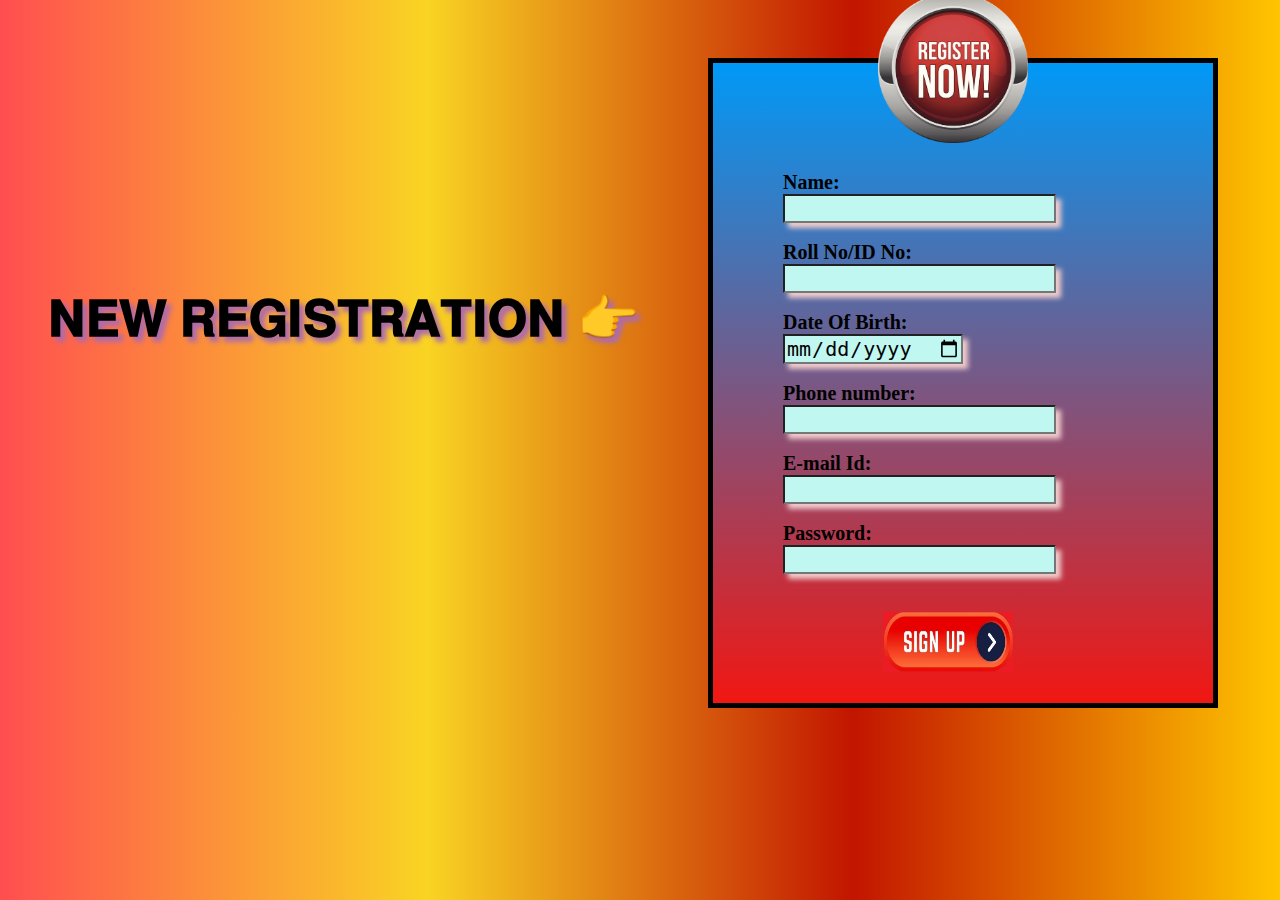
<file: newuser.html>
<!DOCTYPE html>
<html lang="en">

<head>
    <meta charset="UTF-8">
    <meta http-equiv="X-UA-Compatible" content="IE=edge">
    <meta name="viewport" content="width=device-width, initial-scale=1.0">
    <title>New registration</title>
    <style>
        body {
            background: linear-gradient(to right, #FF4E50, #F9D423, #c21500, #ffc500);
        }
        
        .regis {
            display: inline-block;
            font-size: 20px;
            width: 40%;
            height: 90vh;
            margin-left: 20px;
        }
        
        .f1 {
            margin-left: 30px;
            font-size: 20px;
            margin-left: 70px;
        }
        
        #f2 {
            margin-left: 70px;
            font-size: 20px;
            box-shadow: 5px 5px 5px rgb(240, 204, 204);
            background-color: rgb(192, 248, 241);
        }
        
        .l1 {
            margin-left: 30px;
            font-size: 20px;
            margin-left: 70px;
        }
        
        #l2 {
            margin-left: 70px;
            font-size: 20px;
            box-shadow: 5px 5px 5px rgb(240, 204, 204);
            background-color: rgb(192, 248, 241);
        }
        
        .p1 {
            margin-left: 30px;
            font-size: 20px;
            margin-left: 70px;
        }
        
        #p2 {
            margin-left: 70px;
            font-size: 20px;
            box-shadow: 5px 5px 5px rgb(240, 204, 204);
            background-color: rgb(192, 248, 241);
        }
        
        .d1 {
            margin-left: 30px;
            font-size: 20px;
            margin-left: 70px;
        }
        
        #d2 {
            margin-left: 70px;
            font-size: 20px;
            box-shadow: 5px 5px 5px rgb(240, 204, 204);
            background-color: rgb(192, 248, 241);
        }
        
        .e1 {
            margin-left: 30px;
            font-size: 20px;
            margin-left: 70px;
        }
        
        #e2 {
            margin-left: 70px;
            font-size: 20px;
            box-shadow: 5px 5px 5px rgb(240, 204, 204);
            background-color: rgb(192, 248, 241);
        }
        
        .ph1 {
            margin-left: 30px;
            font-size: 20px;
            margin-left: 70px;
        }
        
        #ph2 {
            margin-left: 70px;
            font-size: 20px;
            box-shadow: 5px 5px 5px rgb(240, 204, 204);
            background-color: rgb(192, 248, 241);
        }
        
        .container {
            border: 5px solid black;
            width: 500px;
            height: 640px;
            margin-left: 700px;
            margin-top: -345px;
            background: linear-gradient(#0099F7, #F11712);
        }
    </style>
</head>

<body>

    <h1 style="padding:20px;font-size:50px;margin-left:20px;margin-top:270px;text-shadow:5px 5px 5px rgb(173, 107, 173)"> 𝐍𝐄𝐖 𝐑𝐄𝐆𝐈𝐒𝐓𝐑𝐀𝐓𝐈𝐎𝐍 👉</h1>
    <div class="container">
        <img src="./asset/register-modified.png" width="150" height="150" style="margin-left: 165px;margin-bottom:-30px;margin-top:-70px" />
        <br><br>
        <br><br>

        <form action="">
            <div class="regist">


                <b><label for="Fname"><span class="f1">Name: </span></label><br></b>
                <input type="text" name="name" id="f2" autocomplete="off"><br><br>

                <b><label for="Lname"><span style="font-size:20px;" class="l1">Roll No/ID No: </span></label><br></b>
                <input type="number" name="roll" id="l2" autocomplete="off"><br><br>

                <b> <label for="date"><span style="font-size:20px;" class="d1">Date Of Birth: </span></label><br></b>
                <input type="date" name="date" id="d2" autocomplete="off"><br><br>

                <b><label for="text"><span style="font-size:20px;" class="ph1" required="1">Phone number: </span></label><br></b>
                <input type="number" name="phno" id="ph2" autocomplete="off"><br><br>

                <b> <label for="email"><span style="font-size:20px;" class="e1">E-mail Id: </span></label><br></b>
                <input type="email" name="emailid" id="e2" autocomplete="off"> <br><br>

                <b><label for="pass"><span style="font-size:20px;" class="p1">Password: </span></label><br></b>
                <input type="password" name="pass" id="p2" autocomplete="off"><br><br>

                <a href="./afternewuser.html"><img src="./asset/signup1.jpg" width="130" height="60" style="margin-left:170px;margin-top:20px" /></a>
            </div>


        </form>

    </div>
</body>

</html>
</file>
<file: style.css>
* {
    padding: 0;
    margin: 0;
    box-sizing: border-box;
}

body {
    background-image: url('./asset/hindalco_1581513195017.webp');
    background-repeat: no-repeat;
    background-size: cover;
    background-position: center;
    width: 100%;
    height: 90vh;
    background-color: rgb(206, 239, 252);
}

.header {
    width: 100%;
    height: 70px;
    background-color: #2f3640;
    display: flex;
    justify-content: center;
    align-items: center;
    color: white;
}

.sidebar {
    width: 19%;
    height: 100%;
    position: fixed;
    top: 70px;
    background-color: #353b48;
    left: -100%;
    transition: 0.6s;
    padding: 30px;
}

.sidebar ul {
    list-style: none;
}

.sidebar ul li {
    border-bottom: 2px solid rgba(255, 255, 255, 0.1);
    margin-bottom: -10px;
    margin-left: -10px;
}

.sidebar ul li a {
    display: block;
    text-decoration: none;
    color: white;
    font-size: 18px;
    padding: 15px 25px;
    transition: 0.4s;
}

a i {
    margin-right: 15px;
}

.sidebar ul li a:hover {
    border-left: 10px solid white;
    background-color: goldenrod;
}

.login {
    padding: 20px;
    margin-left: 1150px;
    /* background: linear-gradient(to left, #302b63, #480048, #C04848, #1D2671); */
    border-radius: 10px;
    height: 600px;
    background-color: white;
    width: 350px;
    margin-top: -310px;
    box-shadow: 10px 10px 10px 5px;
}

.login img {
    height: 200px;
    width: 300px;
    margin-left: 6px;
    margin-bottom: 40px;
    margin-top: 10px;
    box-shadow: 3px 3px 3px 3px grey;
}

#un {
    background-color: cornsilk;
    font-size: 15px;
    box-shadow: 1px 1px 1px 1px rgb(32, 1, 32);
    height: 30px;
    width: 100%;
}

#pss {
    background-color: cornsilk;
    font-size: 15px;
    box-shadow: 1px 1px 1px 1px rgb(32, 1, 32);
    height: 30px;
    width: 100%;
}

#rn {
    background-color: cornsilk;
    font-size: 15px;
    box-shadow: 1px 1px 1px 1px rgb(32, 1, 32);
    height: 30px;
    width: 100%;
}

#sub {
    font-size: 15px;
    width: 100%;
    height: 40px;
    text-align: center;
    box-shadow: 2px 2px 2px rgb(39, 33, 33);
    background-color: blue;
    margin-top: 10px;
    color: white;
    font-weight: bold;
}

.remem {
    font-size: 20px;
    margin-left: 10px;
}

.show-btn,
.hide-btn {
    font-size: 35px;
    color: white;
    position: fixed;
    top: 20px;
    left: 50px;
}

.hide-btn {
    opacity: 0;
}

#chk {
    position: absolute;
    visibility: hidden;
}

#chk:checked~.sidebar {
    left: 0;
}

#chk:checked~.show-btn {
    opacity: 0;
    position: fixed;
}

#chk:checked~.hide-btn {
    opacity: 1;
}

#chk:checked~body {
    width: 81%;
    transition: 0.9s;
}

@media (max-width:768px) {
    .sidebar {
        width: 100%;
        text-align: center;
    }
    .header h1 {
        display: none;
    }
}

.footer {
    background: #333;
    margin-top: 40px;
}

.footer .box-container {
    display: flex;
    flex-wrap: wrap;
}

.footer .box-container .box {
    padding: 10px;
    flex: 1 1 25rem;
}

.footer .box-container .box h3 {
    font-size: 30px;
    padding: .7rem 0;
    color: #fff;
    margin-left: 30px;
    font-family: cursive;
}

.footer .box-container .box p {
    font-size: 20px;
    padding: 5px;
    color: #eee;
    margin-left: 20px;
}

.footer .box-container .box a {
    display: block;
    font-size: 20px;
    padding: .7rem 0;
    color: #eee;
}

.footer .box-container .box a:hover {
    color: var(--orange);
    text-decoration: underline;
}

.footer .credit {
    text-align: center;
    padding: 2rem 1rem;
    margin-top: 1rem;
    font-size: 2rem;
    font-weight: normal;
    color: #fff;
    border-top: .1rem solid rgba(255, 255, 255, .2);
}

.footer .credit span {
    color: var(--orange);
}


/* media queries  */

@media (max-width:1200px) {
    html {
        font-size: 55%;
    }
}

@media (max-width:991px) {
    section {
        padding: 2rem;
    }
}

@media (max-width:768px) {
    #menu-bar {
        display: initial;
    }
}

@media (max-width:450px) {
    html {
        font-size: 50%;
    }
    .heading span {
        font-size: 2.5rem;
    }
}

.card1 {
    width: 20%;
    height: 60vh;
    background-color: rgb(176, 147, 245);
    margin-left: 70px;
    border: 10px solid peru;
    border-style: outset;
    display: inline-flex;
    margin-top: 20px;
    box-shadow: 4px 4px 4px 4px rgb(49, 49, 49);
}

.card2 {
    width: 20%;
    height: 60vh;
    background-color: rgb(176, 147, 245);
    margin-left: 15%;
    border: 10px solid peru;
    border-style: outset;
    display: inline-flex;
    box-shadow: 4px 4px 4px 4px rgb(49, 49, 49);
}

.card3 {
    width: 20%;
    height: 60vh;
    background-color: rgb(176, 147, 245);
    margin-left: 20px;
    margin-left: 15%;
    border: 10px solid peru;
    border-style: outset;
    display: inline-flex;
    box-shadow: 4px 4px 4px 4px rgb(49, 49, 49);
}

.card4 {
    width: 20%;
    height: 60vh;
    background-color: rgb(176, 147, 245);
    margin-left: 70px;
    border: 10px solid peru;
    border-style: outset;
    box-shadow: 4px 4px 4px 4px rgb(49, 49, 49);
    display: inline-flex;
}

.card5 {
    width: 20%;
    height: 60vh;
    background-color: rgb(176, 147, 245);
    margin-left: 15%;
    border: 10px solid peru;
    border-style: outset;
    display: inline-flex;
    box-shadow: 4px 4px 4px 4px rgb(49, 49, 49);
}

.card6 {
    width: 20%;
    height: 60vh;
    background-color: rgb(176, 147, 245);
    margin-left: 20px;
    margin-left: 15%;
    border: 10px solid peru;
    border-style: outset;
    display: inline-flex;
    box-shadow: 4px 4px 4px 4px rgb(49, 49, 49);
}
</file>
